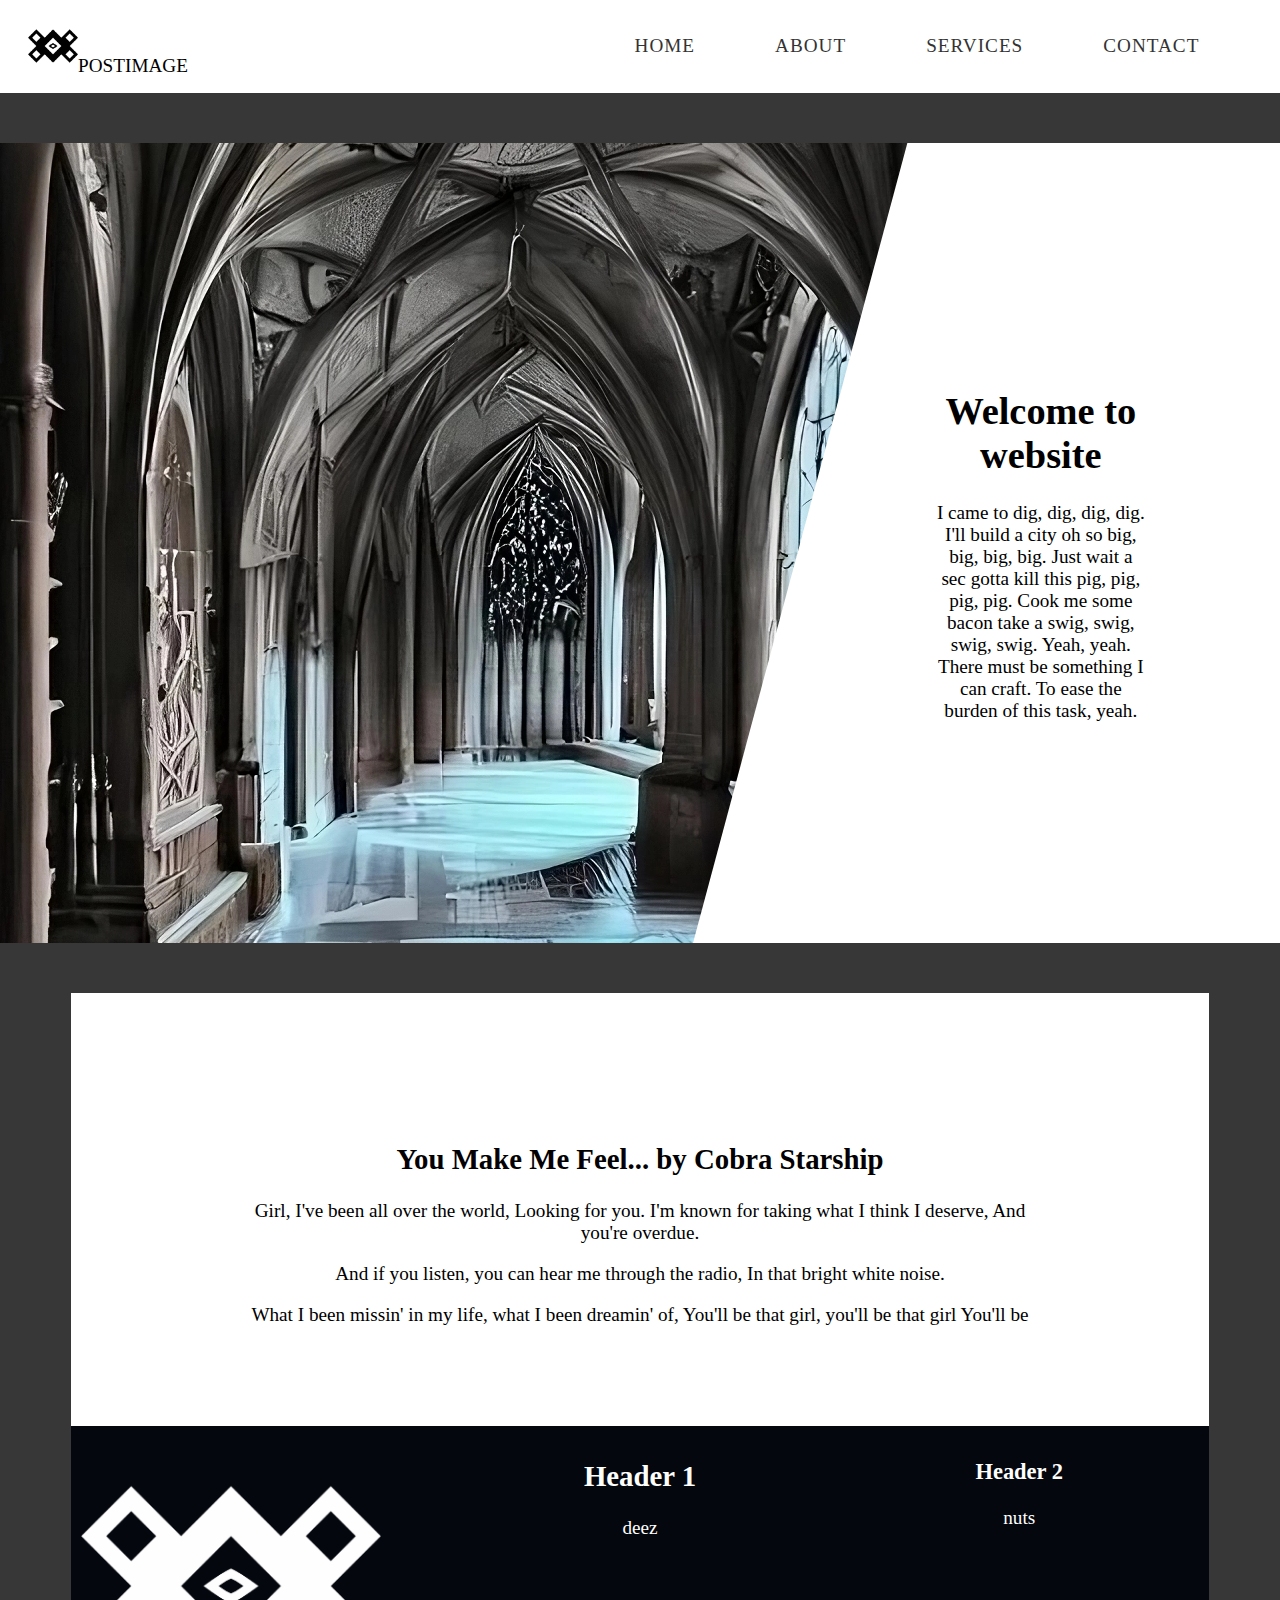
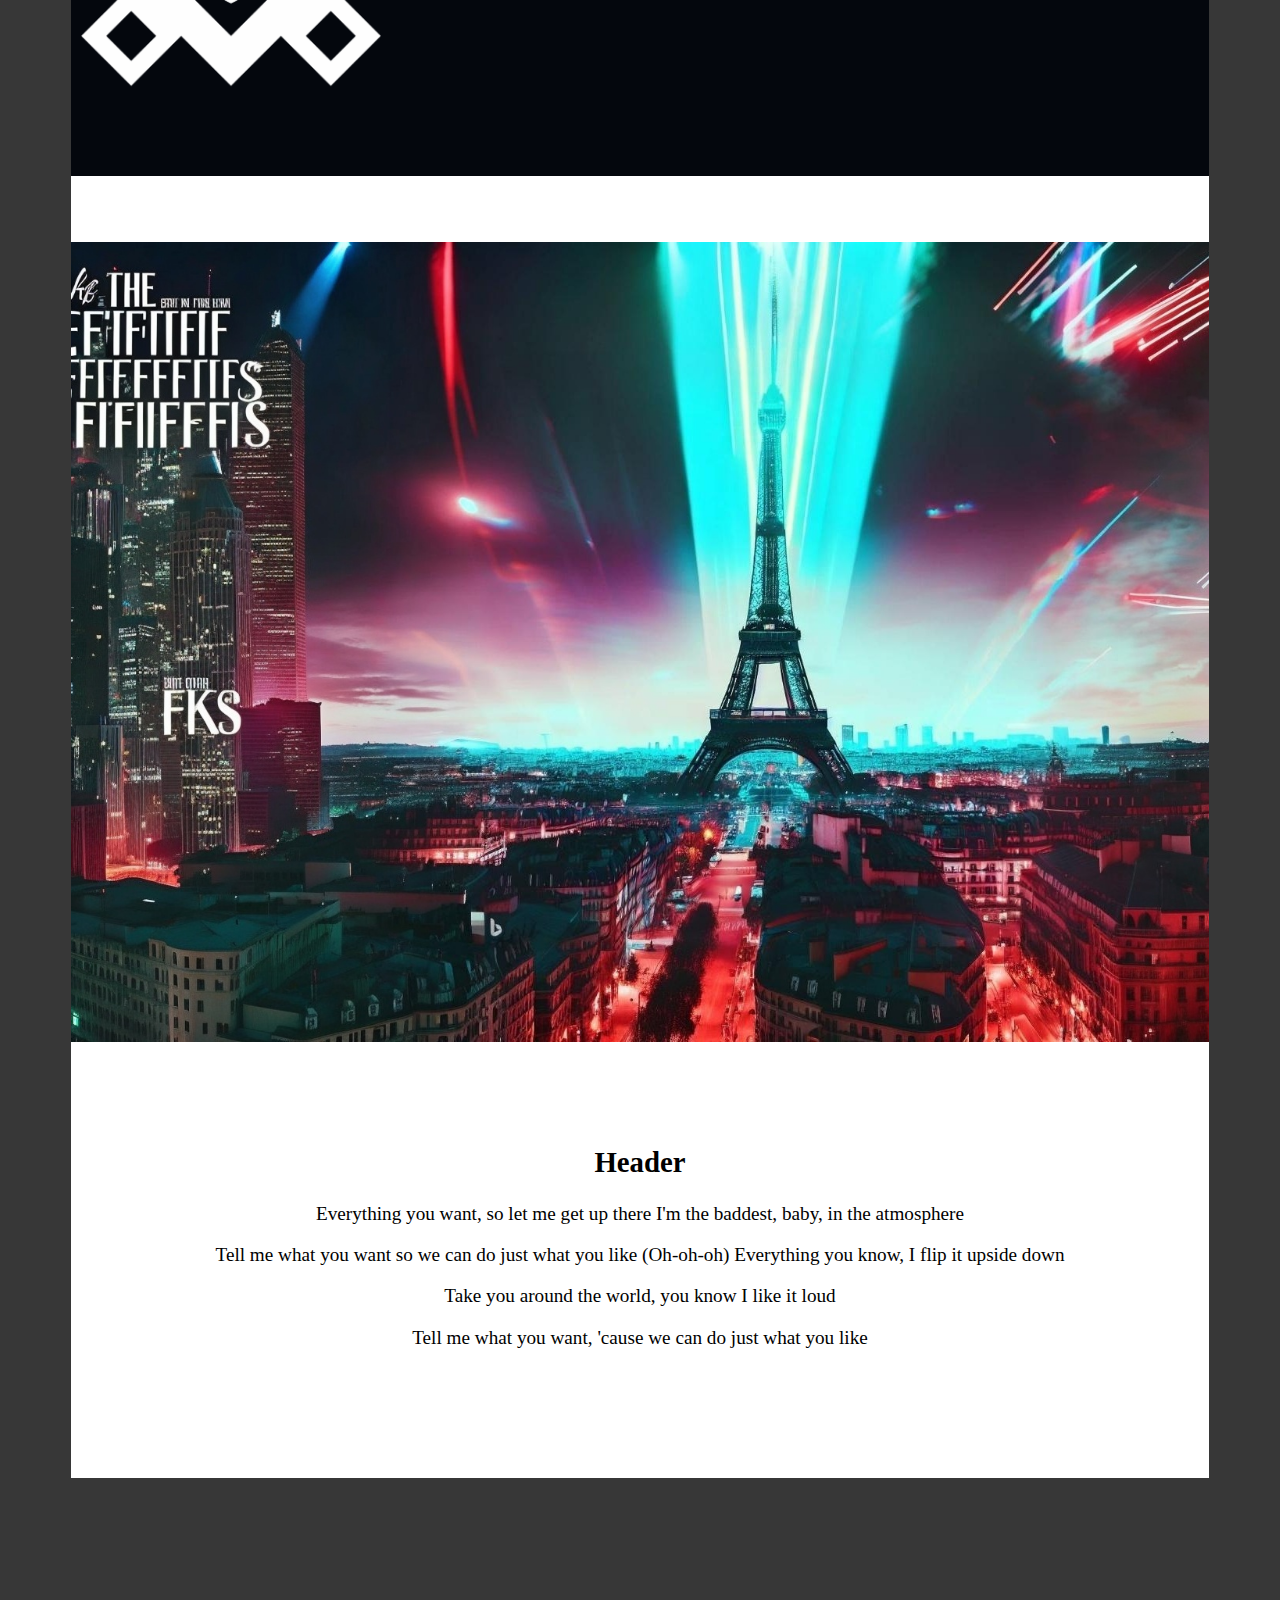
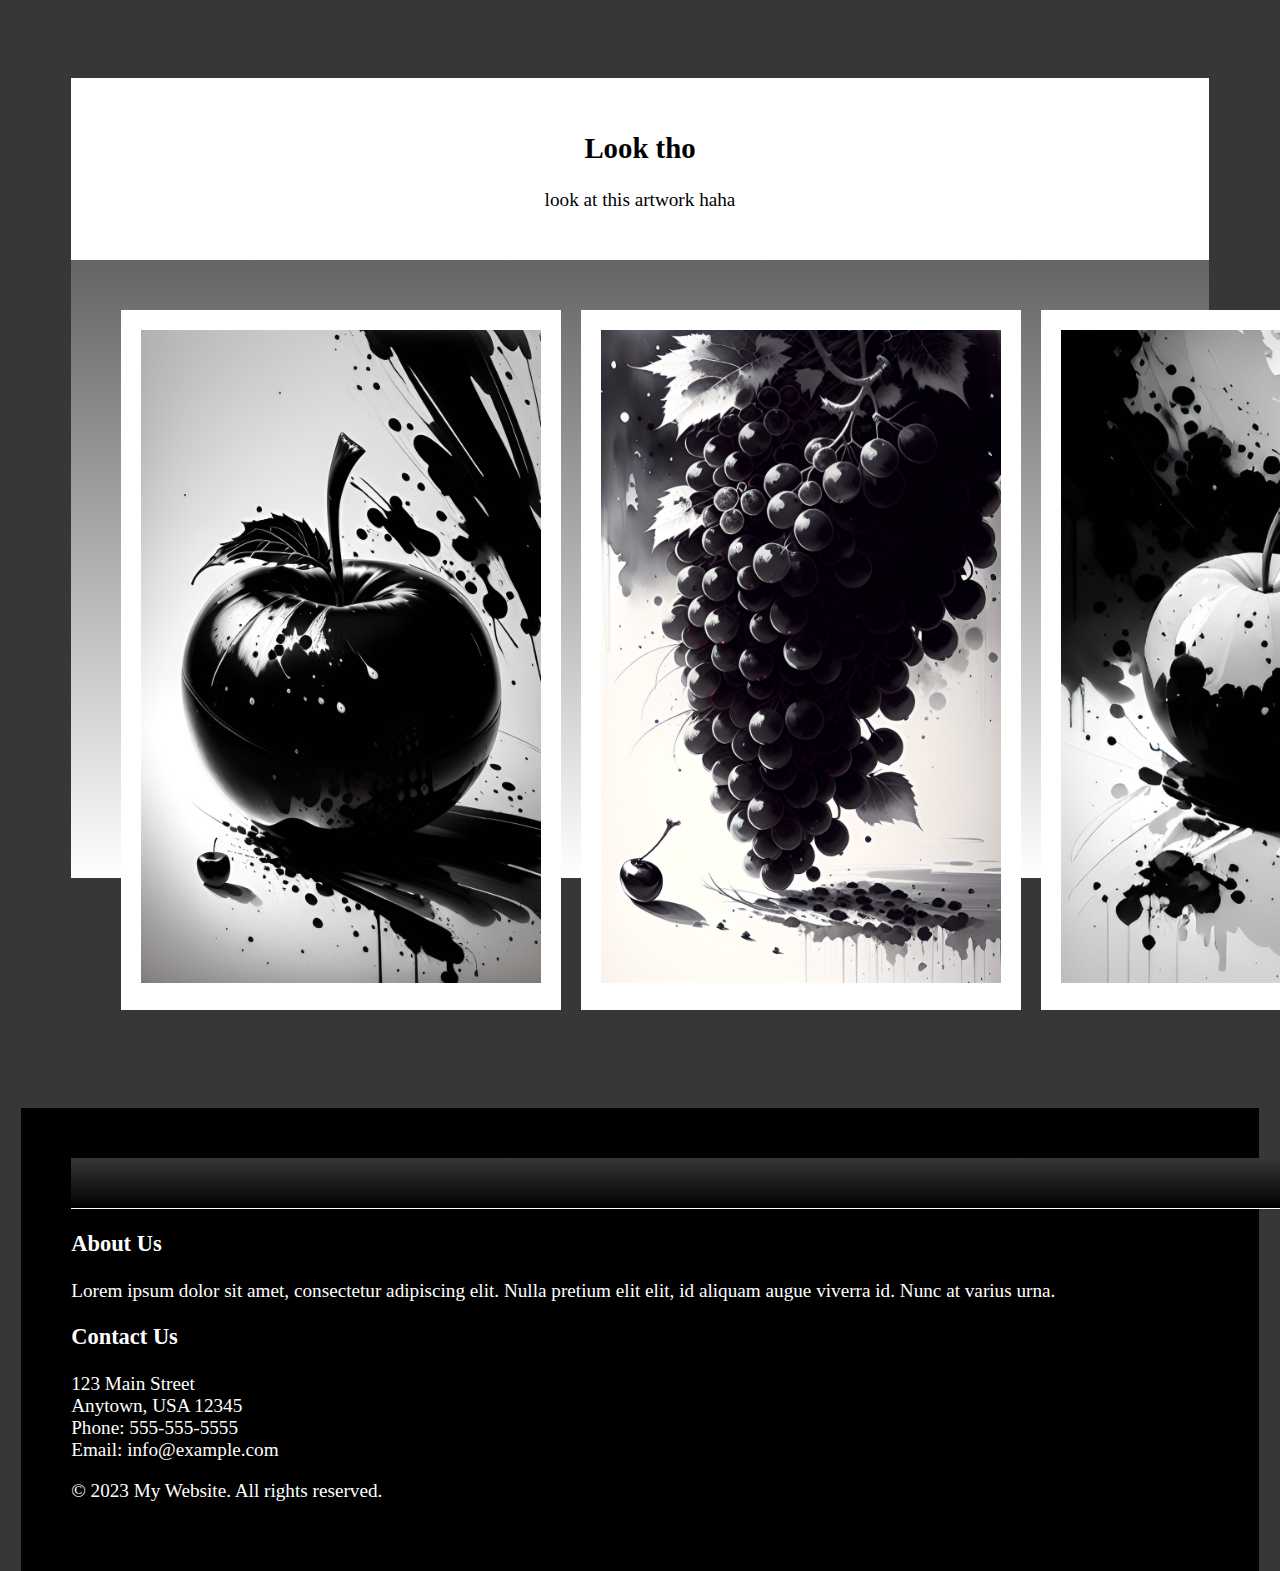
<file: website6.html>
<!DOCTYPE html>
<html>
  <head>
    <style>
      /* Global styles */
      body {
        background-color: #373737;
        overflow-x: hidden;
        font-size: larger;
      }

      /* Header */
      .header {
        display: flex;
        justify-content: space-between;
        align-items: center;
        position: relative;
        top: -10px;
        left: -5%;
        width: 110%;
        height: 75px;
        padding: 10px 5%;
        background-color: #fff;
        overflow: hidden;
      }

      .logo {
        display: flex;
        justify-content: center;
        align-items: center;
        width: 200px;
        height: 50px;
        text-align: center;
      }

      .navlist {
        display: flex;
        justify-content: right;
        align-items: center;
        height: 130%;
        width: 50%;
        margin-right: 10%;
        overflow: hidden;
      }

      .navlink {
        padding: 10px 20px;
        margin-right: 40px;
        color: #333;
        text-decoration: none;
        text-transform: uppercase;
        letter-spacing: 1px;
      }

      /* Body */
      .body {
        position: relative;
        left: -10px;
        width: 100%;
        margin: 10px auto;
        padding: 10px;
        overflow: hidden;
      }

      /* Content 1 */
      .content1 {
        width: 110%;
        height: 800px;
        margin: 20px -10px;
        text-align: center;
        background-image: url("image (3).webp");
        background-position-y: -100px;
      }

      .slanted-section {
        position: relative;
        float: right;
        width: 50%;
        height: 100%;
        overflow: hidden;
        z-index: 8;
        right: 0px;
      }

      .slanted-section::before {
        content: "";
        position: absolute;
        top: 0;
        left: 0;
        right: 0;
        bottom: 0;
        background-color: #ffffff;
        transform-origin: bottom left;
        transform: skewX(-15deg);
        z-index: 9;
        overflow: hidden;
      }

      .slanted-section-content {
        position: absolute;
        top: 40%;
        left: 50%;
        transform: translate(-50%, -50%);
        margin-right: 20%;
        z-index: 10;
        height: 200px;
        text-align: center;
      }

      /* Content 2 */
      .content2 {
        width: 90%;
        margin: 50px auto;
        text-align: center;
        background-color: #fff;
        overflow: hidden;
      }

      .content2content {
        margin: 150px 15% 100px 15%;
      }

      .content2bar {
        width: 100%;
        height: 350px;
        background-color: #04070d;
        overflow:hidden;
      }

      .barcontent {
        display: flex;
        justify-content: space-between;
        overflow:hidden;
      }

      .barcontent img {
        width: 300px;
        float: left;
        color: #fff;
        text-align: center;
        filter: invert(100);
      }

      .barcontent h1,
      .barcontent h2,
      .barcontent h3,
      .barcontent p {
        color: #fff;
        text-align: center;
      }

      .barcolumn {
        flex: 1;
        margin: 10px;
      }
      .content2bottom {
        position: relative;
        top: 10px;
        margin: 50px 0 100px 0;
        padding: 20px;
      }
      /* Content 3 */
      .content3 {
        background-image: linear-gradient(#373737, #fff);
        width: 90%;
        height: 800px;
        margin: 200px auto;
        text-align: center;
      }
      .content3start {
        background-color: #fff;
        padding: 30px;
      }
      .content3columns {
        display: flex;
        justify-content: space-between;
        padding: 40px;
        height: 90%;
      }
      .content3column {
        flex: 1;
        background-color: #fff;
        margin: 10px;
        padding: 20px;
      }
      .content3column img {
        width: 400px;
      }
      .footer {
        background-color: #000;
        color:#FFF;
        width: 90%;
        position: relative;
        bottom: -10px;
        margin: auto;
        padding:50px;
      }
      .footer3d {
        background-image:linear-gradient(#373737, #000);
        border-bottom:1px #FFF solid;
        height:50px;
        width:110%;
      }
    </style>
  </head>
  <body>
    <main>
      <div class="header">
        <div class="logo">
          <img src="logo.png" style="height: 50px; width: 50px" />
          <div style="float: right; position: relative; top: 20px">
            POSTIMAGE
          </div>
        </div>
        <div class="navlist">
          <a href="#" class="navlink">Home</a>
          <a href="#" class="navlink">about</a>
          <a href="#" class="navlink">services</a>
          <a href="#" class="navlink">contact</a>
        </div>
      </div>
      <div class="body">
        <div class="content1">
          <div class="slanted-section">
            <div class="slanted-section-content">
              <h1>Welcome to website</h1>
              <p>
                I came to dig, dig, dig, dig. I'll build a city oh so big, big,
                big, big. Just wait a sec gotta kill this pig, pig, pig, pig.
                Cook me some bacon take a swig, swig, swig, swig. Yeah, yeah.
                There must be something I can craft. To ease the burden of this
                task, yeah.
              </p>
            </div>
          </div>
        </div>
        <div class="content2">
          <div class="content2content">
            <h2>You Make Me Feel... by Cobra Starship</h2>
            <p>
              Girl, I've been all over the world, Looking for you. I'm known for
              taking what I think I deserve, And you're overdue.
            </p>
            <p>
              And if you listen, you can hear me through the radio, In that
              bright white noise.
            </p>
            <p>
              What I been missin' in my life, what I been dreamin' of, You'll be
              that girl, you'll be that girl You'll be
            </p>
          </div>
          <div class="content2bar">
            <div class="barcontent">
              <div class="barcolumn">
                <img src="logo.png" />
              </div>
              <div class="barcolumn">
                <h2>Header 1</h2>
                <p>deez</p>
              </div>
              <div class="barcolumn">
                <h3>Header 2</h3>
                <p>nuts</p>
              </div>
            </div>
          </div>
          <br /><br /><br />
          <div class="content2bar" style="height:800px;">
            <div class="barcontent"">
            <img src="download (8).jpg" style="filter:invert(0);height:800px;width:1600px;">
            </div>
          </div>
          <div class="content2bottom">
            <h2>Header</h2>
            <p>
              Everything you want, so let me get up there I'm the baddest, baby,
              in the atmosphere
            </p>
            <p>
              Tell me what you want so we can do just what you like (Oh-oh-oh)
              Everything you know, I flip it upside down
            </p>
            <p>Take you around the world, you know I like it loud</p>
            <p>Tell me what you want, 'cause we can do just what you like</p>
          </div>
        </div>
        <div class="content3">
          <div class="content3start">
            <h2>Look tho</h2>
            <p>look at this artwork haha</p>
          </div>
          <div class="content3columns">
            <div class="content3column">
              <img src="apple.jpg" />
            </div>
            <div class="content3column">
              <img src="grapes.jpg" />
            </div>
            <div class="content3column">
              <img src="orange.jpg" />
            </div>
          </div>
        </div>
      </div>
      <div class="footer">
        <div class="footer3d"></div>
        <div class="footer-container">
          <div class="footer-column">
            <h3>About Us</h3>
            <p>Lorem ipsum dolor sit amet, consectetur adipiscing elit. Nulla pretium elit elit, id aliquam augue viverra id. Nunc at varius urna.</p>
          </div>
          <div class="footer-column">
          </div>
          <div class="footer-column">
            <h3>Contact Us</h3>
            <p>123 Main Street<br>Anytown, USA 12345<br>Phone: 555-555-5555<br>Email: info@example.com</p>
          </div>
        </div>
        <div class="footer-bottom">
          <p>&copy; 2023 My Website. All rights reserved.</p>
        </div>
      </div>
    </main>
  </body>
</html>
</file>
